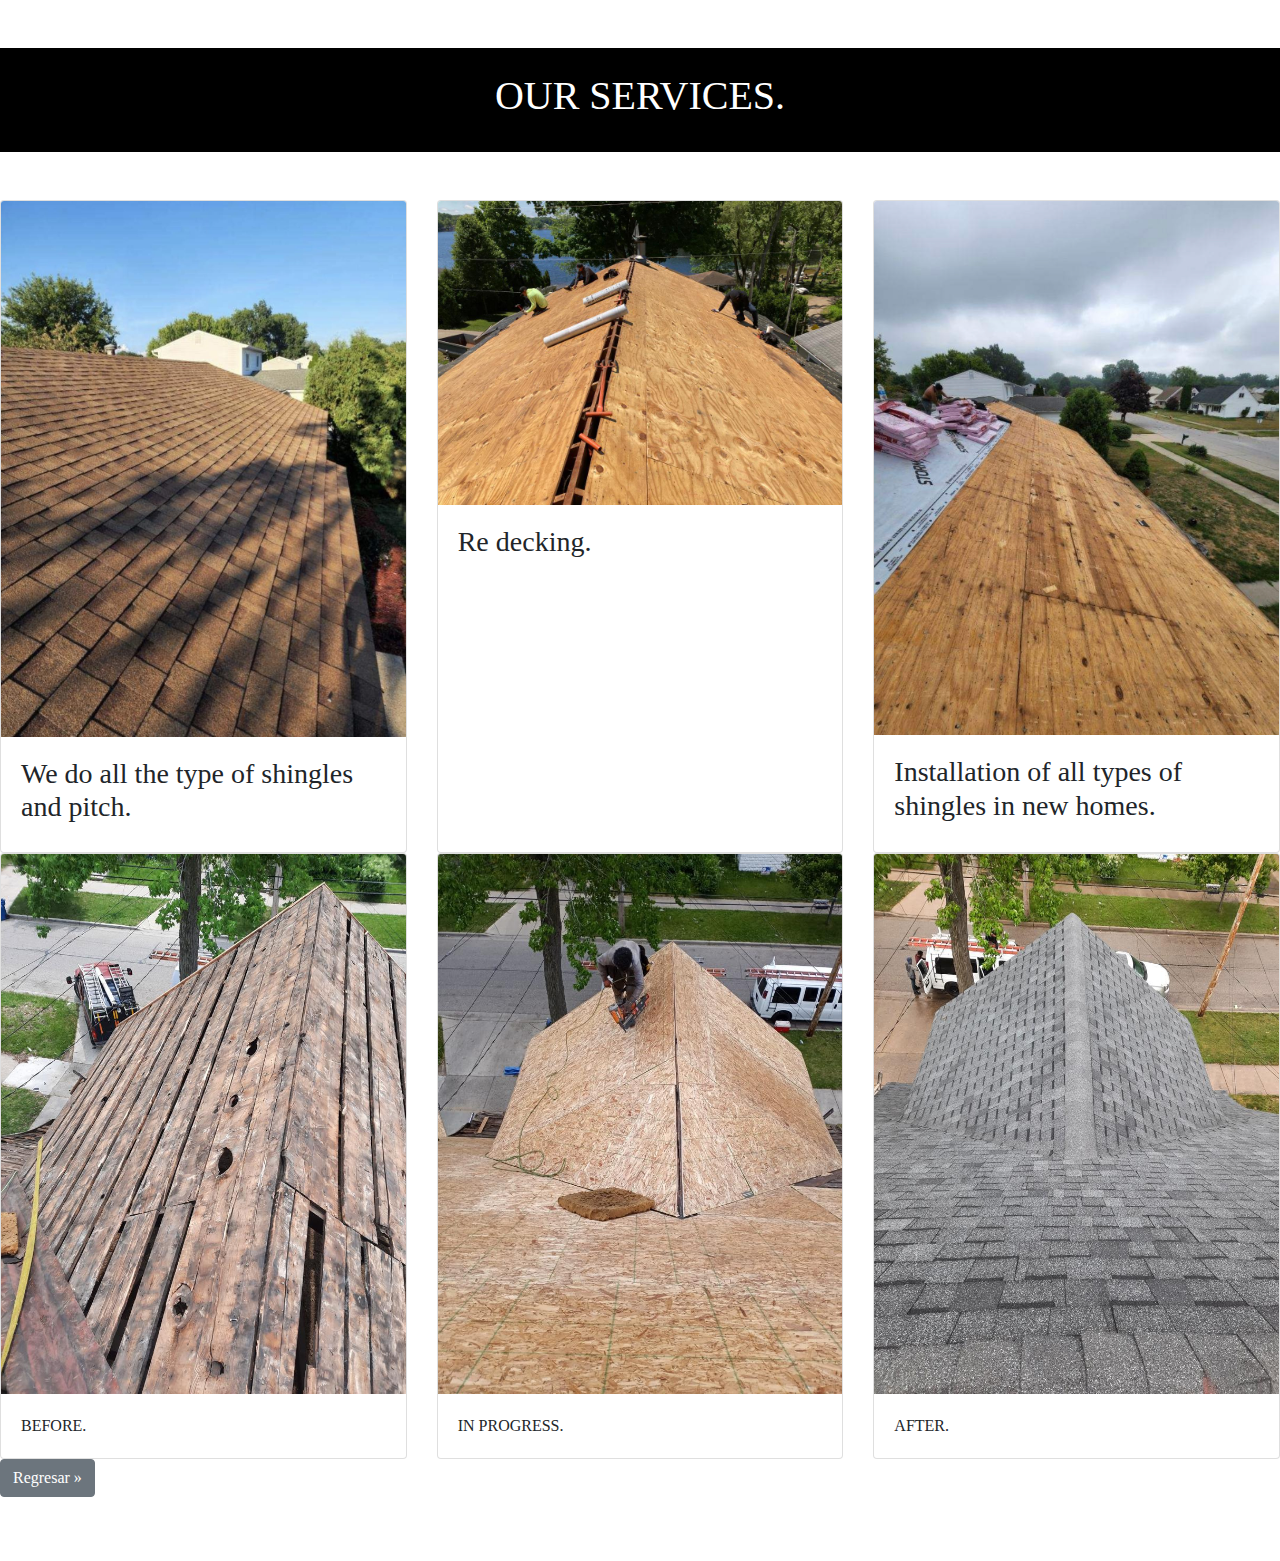
<file: servicios.html>
<!DOCTYPE html>
<html >
<head>
    
    <title>Servicios</title>
    <link rel="stylesheet" href="https://stackpath.bootstrapcdn.com/bootstrap/4.1.3/css/bootstrap.min.css">
    <link rel="stylesheet" href="css/styles.css">
</head>
<body class="prod">
    <section class="colored-section">

        <br>
    <h1 class="produ">OUR SERVICES.</h1>
            <br>
     </section>
     <br><br>




     <div class="row row-cols-1 row-cols-md-3 g-4">
        <div class="col">
          <div class="card h-100">
            <img src="images/WhatsApp Image 2023-04-20 at 8.48.25 PM.jpeg" class="card-img-top" alt="...">
            <div class="card-body">
              <H3>
                <p class="card-text"> We do all the type of shingles and pitch.</p>
              </H3>
             
            </div>
          </div>
        </div>
        <div class="col">
          <div class="card h-100">
            <img src="images/WhatsApp Image 2023-04-20 at 8.51.02 PM.jpeg" class="card-img-top" alt="...">
            <div class="card-body">
              <h3>
                <p class="card-text"> Re decking.</p>
              </h3>

            </div>
          </div>
        </div>
        <div class="col">
          <div class="card h-100">
            <img src="images/IMG-6802.jpg" class="card-img-top" alt="...">
            <div class="card-body">
              <h3>
                <p class="card-text">Installation of all types of shingles in new homes.</p>
              </h3>

            </div>
          </div>
        </div>
      </div>
      <b></b>
      <div class="row row-cols-1 row-cols-md-3 g-4">
        <div class="col">
          <div class="card h-100">
            <img src="images/WhatsApp Image 2023-04-20 at 8.56.07 PM.jpeg" class="card-img-top" alt="...">
            <div class="card-body">
              <p class="card-text"> BEFORE.</p>
            </div>
          </div>
        </div>
        <div class="col">
          <div class="card h-100">
            <img src="images/WhatsApp Image 2023-04-20 at 8.56.07 PM (1).jpeg" class="card-img-top" alt="...">
            <div class="card-body">
              <p class="card-text"> IN PROGRESS.</p>
            </div>
          </div>
        </div>
        <div class="col">
          <div class="card h-100">
            <img src="images/WhatsApp Image 2023-04-20 at 8.56.43 PM.jpeg" class="card-img-top" alt="...">
            <div class="card-body">
              <p class="card-text"> AFTER.</p>
            </div>
          </div>
        </div>
      </div>


            <p><a class="btn btn-secondary" href="index.html" role="button"   >Regresar &raquo; </a></p>
    
</body>
</html>
</file>
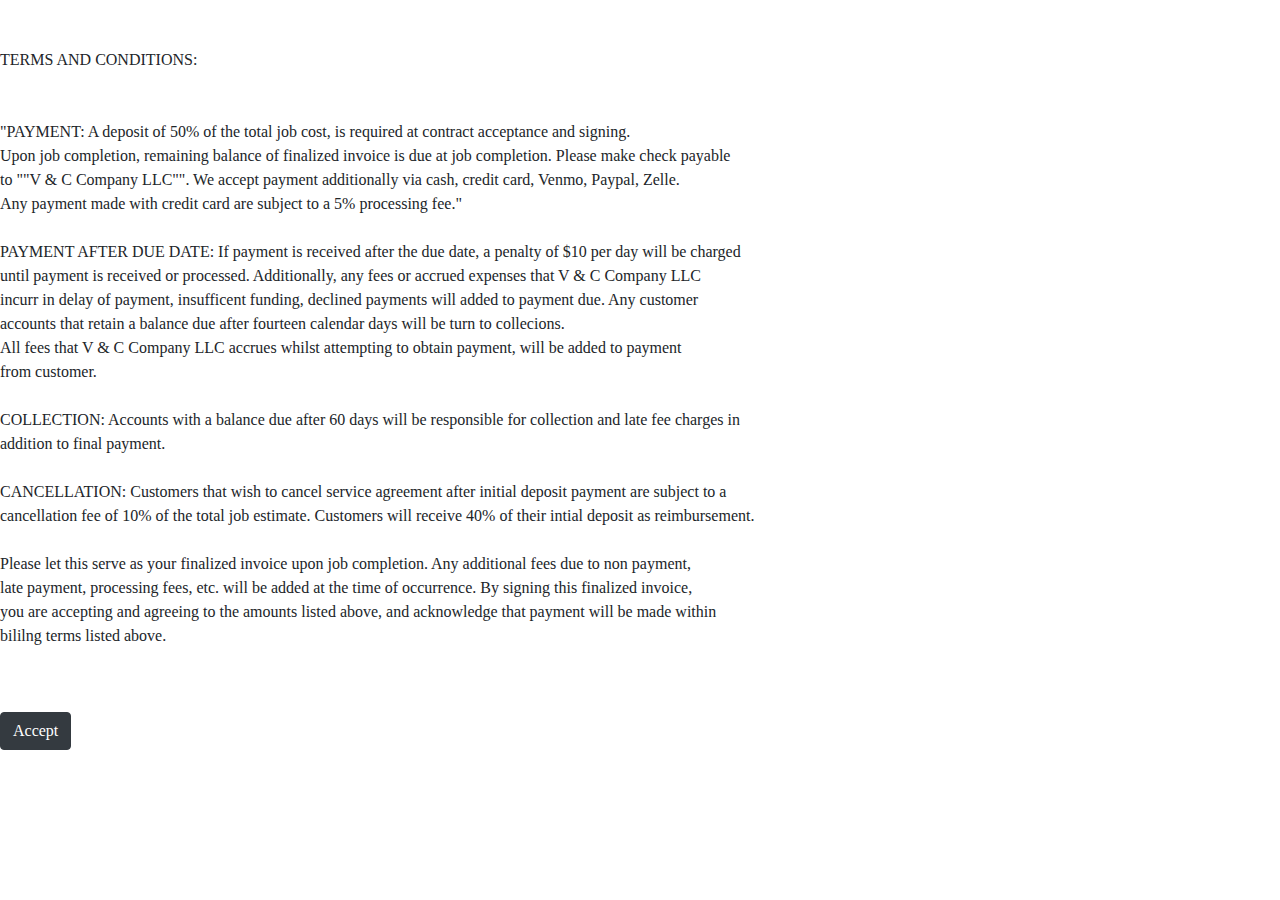
<file: tyc.html>
<!DOCTYPE html>
<html lang="en">
<head>
    <meta charset="UTF-8">
    <meta http-equiv="X-UA-Compatible" content="IE=edge">
    <meta name="viewport" content="width=device-width, initial-scale=1.0">

    <title>Terminos y condiciones</title>
    <link rel="stylesheet" href="https://stackpath.bootstrapcdn.com/bootstrap/4.1.3/css/bootstrap.min.css">
    <link rel="stylesheet" href="css/styles.css">
</head>
<body>
    <p class="lh-base">TERMS AND CONDITIONS:    <br><br><br>  

        "PAYMENT:  A deposit of 50% of the total job cost, is required at contract acceptance and signing. <br>
        Upon job completion, remaining balance of finalized invoice is due at job completion. Please make check payable <br>
        to ""V & C Company LLC"". We accept payment additionally via cash, credit card, Venmo, Paypal, Zelle. <br>
        Any payment made with credit card are subject to a 5% processing fee."      <br> <br>
        PAYMENT AFTER DUE DATE:  If payment is received after the due date, a penalty of $10 per day will be charged <br>
        until payment is received or processed. Additionally, any fees or accrued expenses that V & C Company LLC <br>
        incurr in delay of payment, insufficent funding, declined payments will added to payment due. Any customer <br>
        accounts that retain a balance due after fourteen calendar days will be turn to collecions. <br>
        All fees that V & C Company LLC accrues whilst attempting to obtain payment, will be added to payment <br>
        from customer.    <br><br>   
        COLLECTION: Accounts with a balance due after 60 days will be responsible for collection and late fee charges in <br>
        addition to final payment.  <br><br>    
        CANCELLATION:  Customers that wish to cancel service agreement after initial deposit payment are subject to a <br>
        cancellation fee of 10% of the total job estimate. Customers will receive 40% of their intial deposit as 
        reimbursement.      <br>
        <br>
              
        Please let this serve as your finalized invoice upon job completion. Any additional fees due to non payment, <br>
        late payment, processing fees, etc. will be added at the time of occurrence. By signing this finalized invoice, <br> 
        you are accepting and agreeing to the amounts listed above, and acknowledge that payment will be made within  <br>
        bililng terms listed above.</p>


    <br><br>
    <p><a class="btn btn-dark" href="index.html" role="button"   >Accept </a></p>
</body>
</html>
</file>
<file: css/styles.css>
/* GLOBAL STYLES
-------------------------------------------------- */
/* Padding below the footer and lighter body text */

body {
    padding-top: 3rem;
    padding-bottom: 3rem;
    background-color: white;
    font-family: 'Baskerville Old Face';
    margin: 0%;
    
   
  }
  
  
  /* CUSTOMIZE THE CAROUSEL
  -------------------------------------------------- */
  
  /* Carousel base class */
  .carousel {
    margin-bottom: 4rem;
  }
  /* Since positioning the image, we need to help out the caption */
  .carousel-caption {
    bottom: 3rem;
    z-index: 10;
  }
  .catalogoim {
    margin-left: 37%;
    

  }
  .redes{
    color: rgb(0, 0, 0);
    text-align: center;
    
  }
    
  .titcatalogo {
    background-color: #97ce20;
  text-align: center;
  }

  .form{
  margin: 2%;
}
 
  .logomarcas {
    width: 250px;
    height: 250px;
    
  }
  .espaciomarca {
    width: 300px;

   }
   .catalogoo {
    background-color: #30796b; 
     width: 1000px;
     margin-left: 13%;
    
   }

   .red {
     margin-left: 40%;
     margin-right: 20%;
   }

   .contactoredes {
     width: 35px;
     height: 35px;
   }

   .imgdire {
     margin-left: 2%;
   }

   .iniciodiv {
     background-color: whitesmoke;
   }

   .logo {
    width: 400px;
    height: 400px;
  }
  /* Declare heights because of positioning of img element */
  .carousel-item {
    height: 32rem;
    background-color: #d2f6c5;
  }
  .carousel-item > img {
    position: absolute;
    top: 0;
    left: 0;
    min-width: 100%;
    height: 32rem;
  }
  
  
  /* MARKETING CONTENT
  -------------------------------------------------- */
  
  /* Center align the text within the three columns below the carousel */
  .marketing .col-lg-6 {
    margin-bottom: 1.5rem;
    text-align: center;
  }
  .marketing h2 {
    font-weight: 400;
  }
  .marketing .col-lg-6 p {
    margin-right: .75rem;
    margin-left: .75rem;
  }
  
  
  /* Featurettes
  ------------------------- */
  
  .featurette-divider {
    margin: 5rem 0; /* Space out the Bootstrap <hr> more */
  }
  
  /* Thin out the marketing headings */
  .featurette-heading {
    font-weight: 300;
    line-height: 1;
    letter-spacing: -.05rem;
  }
  
  
  /* RESPONSIVE CSS
  -------------------------------------------------- */
  
  @media (min-width: 1024px) {
    /* Bump up size of carousel content */
    .carousel-caption p {
      margin-bottom: 1.25rem;
      font-size: 1.25rem;
      line-height: 1.4;
      width: 100px;
      margin: auto;
    }
  
    .featurette-heading {
      font-size: 50px;
    }
  }
  
  @media (min-width: 62em) {
    .featurette-heading {
      margin-top: 7rem;
    }
  }

  .first-slide{
    width: 400px;
    height: 500px;
  }

  .btn btn-secondary {
    width: 100%;
    height: 100%;
    size: 100%;
  }

  .uno{
    color: white;
  }

  .dos{
    color: white;
  }


  .tres{
    color: white;
  }

  .logo { 
    
      height: 150px;
      width: 200px;
      align-content: center;
      margin-left: 580px;
      
  }
  


.boo{
  background-color: blue;

}

.repuestit{
  color: black;
}

.center{
  text-align: center;
  color: #fff;
}

.blanco{
  background-color: white;
  text-align: center;
}



.produ{
  text-align: center;
  font-family: Bernard MT Condensed;
  color: #fff;
}

.prods{
  text-align: center;
  align-content: left;
  font-family: Georgia;
  color: #fff;
}

.nuevo{
  margin: 1%;
  margin-left: 40%;

}

.usado{
  margin: 1%;
  margin-left: 37%;
  
}

.ubi{
  margin: 1%;
  text-align: center;
  
  
}

.como{
  align-content: center;
  text-align: center;
}

.btn btn-secondary{
  background-color: #000;
}

.marcass{
  font-family: Constantia;
  margin-left: 0%;
  text-align: center;
}

.marc{
  margin: 1%;
  
}



.form{
  margin: 0%;
  margin-left: 0%;
  margin-right: 0%;
  text-align: center;
  align-content: center;
  
  
}

.pago{
  margin-left: 0%;
  margin-right: 0%;
  align-content: center;
  text-align: center;
}

.text{
  text-align: left;
}

.san{
  font-family: 'Britannic Bold';
  color: #000;
}

.sando{
  color: #000;
}

.card-img-top1{
  height: 400px;
  width: 400px;
}

.colored-section {
  background: #000 ;
  margin-top: 0%;
  margin-left: 0%;
  color: #000;
}
</file>
